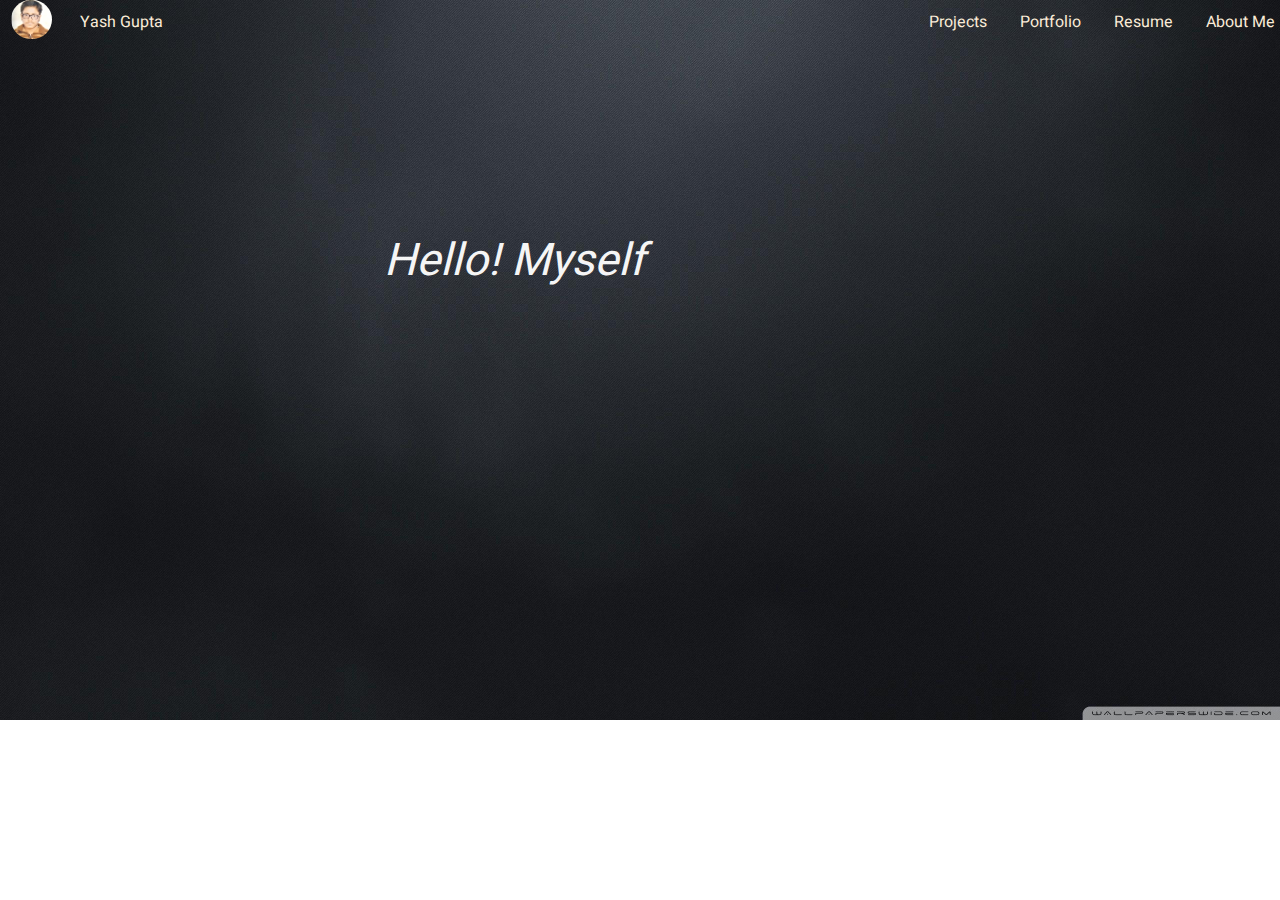
<file: index.html>
<!DOCTYPE html>
<html lang="en">

<head>
    <meta charset="UTF-8">
    <meta name="viewport" content="width=device-width, initial-scale=1.0">
    <title>Yash Gupta</title>
    <link rel="stylesheet" href="css/index.css">
    <link href="https://fonts.googleapis.com/css2?family=Heebo&display=swap" rel="stylesheet">
    <link rel="icon" href="images/favicon.jpg" type="image/jpg">
</head>

<body>
    <!-- Designing hamburger -->
    <div class="hamburger" id="hamburger">
        <div class="line"></div>
        <div class="line"></div>
        <div class="line"></div>
    </div>

    <!-- navigation bar -->
    <nav class="nav-bar">
        <ul class="nav-list" id="ul">
            <div class="my-name">
                <img src="images/myphoto.jpg" id="myphoto" alt="Yash Gupta" title="Click Here">
                <a href="index.html">
                    <li class="nav-elements">Yash Gupta</li>
                </a>
            </div>
            <div class="other-items">
                <a href="projects.html" title="projects">
                    <li class="nav-elements"> Projects</li>
                </a>
                <a href="https://yashg5080.github.io/Yash-Portfolio/" title="Portfolio">
                    <li class="nav-elements"> Portfolio</li>
                </a>

                <a href="resume/resume.pdf" target="_blank" title="resume">
                    <li class="nav-elements"> Resume</li>
                </a>
                <a href="about.html">
                    <li class="nav-elements" title="About"> About Me</li>
                </a>
            </div>
        </ul>
    </nav>
    
    <!-- Displaying my image when someone clicks on it -->
    <div class="imgdisp" id='imgdisp'>
        <div id="cross" style="color: antiquewhite;">&times;</div>
        <div class="image"><img src="images/myphoto.jpg" alt="photo"></div>
        <div class="caption">Yash Gupta</div>
    </div>
    <section>
        <p id="content"> </p>
    </section>
    <script src="js/index.js"></script>

</body>

</html>
</file>
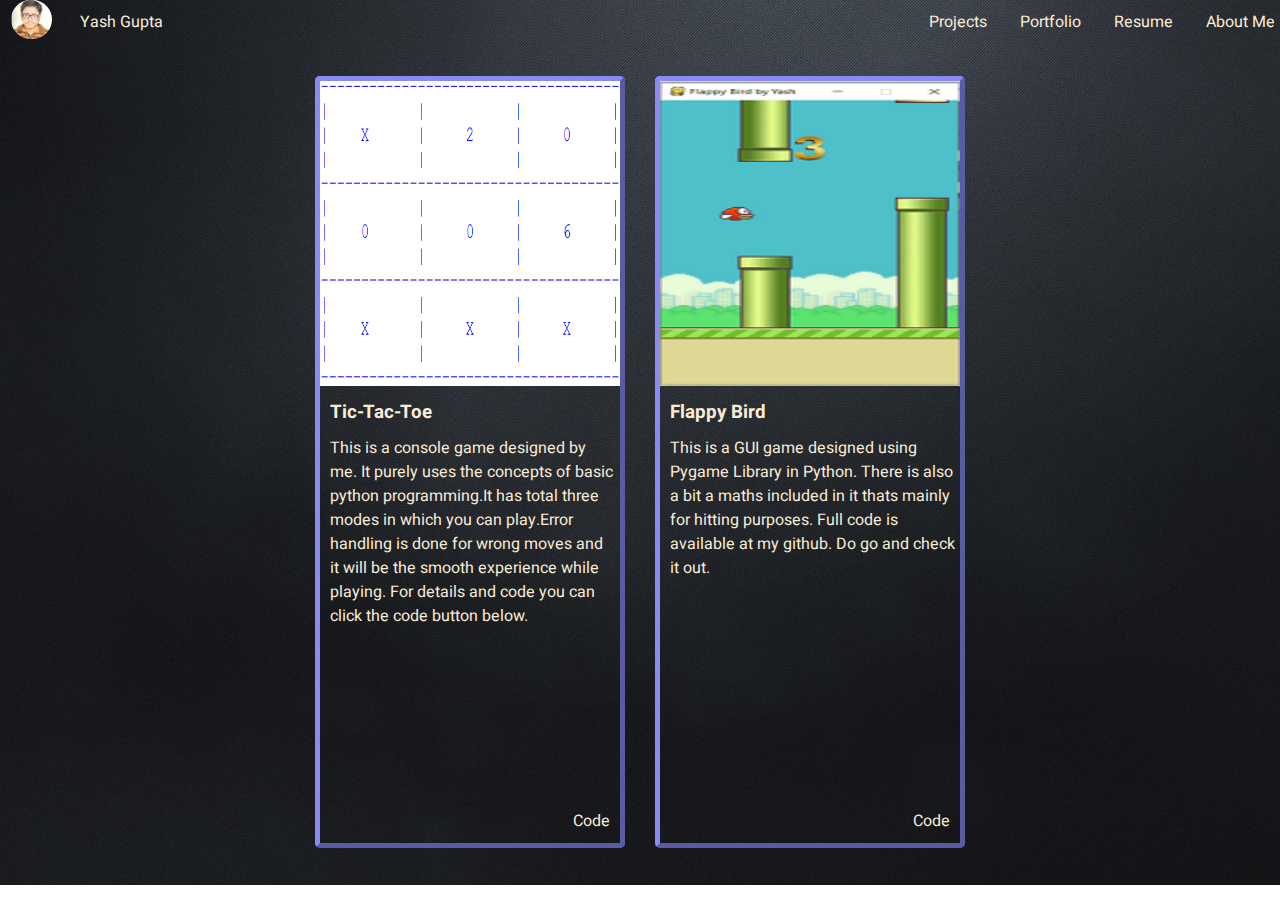
<file: projects.html>
<!DOCTYPE html>
<html lang="en">

<head>
    <meta charset="UTF-8">
    <meta name="viewport" content="width=device-width, initial-scale=1.0">
    <title>Projects</title>
    <link rel="stylesheet" href="css/index.css">
    <link rel="stylesheet" href="css/project.css">
    <link href="https://fonts.googleapis.com/css2?family=Heebo&display=swap" rel="stylesheet">
    <link rel="icon" href="images/favicon.jpg" type="image/jpg">
</head>

<body>
    <!-- Designing hamburger -->
    <div class="hamburger" id="hamburger">
        <div class="line"></div>
        <div class="line"></div>
        <div class="line"></div>
    </div>
    <nav class="nav-bar">
        <ul class="nav-list" id="ul">
            <div class="my-name">
                <img src="images/myphoto.jpg" id="myphoto" alt="Yash Gupta">
                <a href="index.html">
                    <li class="nav-elements">Yash Gupta</li>
                </a>
            </div>
            <div class="other-items">
                <a href="projects.html" title="projects">
                    <li class="nav-elements"> Projects</li>
                </a>
                <a href="https://yashg5080.github.io/Yash-Portfolio/" title="Portfolio">
                    <li class="nav-elements"> Portfolio</li>
                </a>
                <a href="resume/resume.pdf" target="_blank" title="resume">
                    <li class="nav-elements" > Resume</li>
                </a>
                <a href="about.html" title="About">
                    <li class="nav-elements"> About Me</li>
                </a>
            </div>
        </ul>
    </nav>
    <!-- Displaying my image when someone clicks on it -->
    <div class="imgdisp" id='imgdisp'>
        <div id="cross" style="color: antiquewhite;">&times;</div>
        <div class="image"><img src="images/myphoto.jpg" alt="photo"></div>
        <div class="caption">Yash Gupta</div>
    </div>
    
    <section>
        <div class="parent">
            <div class="project">
                <img src="images/project1.png" alt="project1">
                <div class="content">
                    <h3>Tic-Tac-Toe</h3>
                    <p>This is a console game designed by me. It purely uses the concepts of basic python programming.It has total three modes in which you can play.Error handling is done for wrong moves and it will be the smooth experience while playing. For details and code you can click the code button below.</p>
                </div>
              <a href="https://github.com/Yashg5080/Tic-Tac-Toe-game" target="_blank">Code</a>
            </div>
            <div class="project">
                <img src="images/project2.png" alt="project1">
                <div class="content">
                    <h3>Flappy Bird</h3>
                    <p>This is a GUI game designed using Pygame Library in Python. There is also a bit a maths included in it thats mainly for hitting purposes. Full code is available at my github. Do go and check it out. </p>
                </div>
              <a href="https://github.com/Yashg5080/Flappy-Bird-Game" target="_blank">Code</a>
            </div>
        </div>
    </section>
    <script src="js/project.js"></script>
</body>

</html>
</file>
<file: css/index.css>
* {
  margin: 0px;
  padding: 0px;
}

body {
  background-image: url('../images/bg.jpg');
  background-repeat: no-repeat;
  background-size: cover;
  font-family: 'Heebo', sans-serif;
  color: antiquewhite;
  /* background-blend-mode: darken; */
  /* background-color: #2e273f; */
}

.nav-bar {
  background-color: none
}

.nav-list {
  display: flex;
  list-style: none;
  color: white;
}

.my-name {
  display: flex;
  width: 50%;
}

.nav-elements {
  padding-top: 10px;
  margin-left: 23px;
  padding-left: 5px;
  padding-right: 5px;
  padding-bottom: 5px;
}

/* .my-name a li{
  padding-top: 8px;
} */

.my-name img {
  height: 39px;
  width: 41px;
  filter: brightness(135%);
  margin-left: 11px;
  border-radius: 100px;
}

.my-name img:hover {
  cursor: pointer;
  opacity: 0.94;
  transition: 0.3s;
}

.other-items {
  display: flex;
  width: 50%;
  justify-content: flex-end;
}

.other-items li {
  padding-top: 10px;
  margin-left: 23px;
  padding-left: 5px;
  padding-right: 5px;
  padding-bottom: 5px
}

.nav-elements:hover {
  cursor: pointer;
  background-color: rgb(0, 255, 213);
  color: rgba(17, 1, 1, 0.986);
}

.other-items a {
  text-decoration: none;
  color: antiquewhite;
}

.my-name a {
  text-decoration: none;
  color: antiquewhite;
}

/* Settings when anyone clicks on image */
.imgdisp {
  display: none;
  flex-direction: column;
  align-items: center;
  width: 100%;
  height: 100%;
  margin-top: 11vh;
  animation-name: zoom;
  animation-duration: 0.6s;
}

#cross {
  color: antiquewhite;
  margin-left: 18vw;
  font-size: 38px;
}

#cross:hover {
  color: #bbb;
  text-decoration: none;
  cursor: pointer;
}

.image img {
  border-radius: 100vh;
  height: 50vh;
  width: 50vh;
}

.blur {
  filter: blur(5px);
  -webkit-filter: blur(5px);
  -moz-filter: blur(5px);
  -o-filter: blur(5px);
  -ms-filter: blur(5px);
}

#content {
  color: whitesmoke;
  margin: auto;
  margin-top: 21vh;
  max-width: 40vw;
  font-size: 5vh;
  font-style: italic;
}

.hamburger {
  display: none;
  margin: 5px;
  border: 1px solid white;
  border-radius: 5px;
  height: 30px;
  width: 36px;
}

.line {
  /* background-color: white; */
  border: 1px solid white;
  margin: 6px;
  background-color: wheat;

}


@keyframes zoom {
  from {
    transform: scale(0)
  }

  to {
    transform: scale(1)
  }
}

/* Making website responsive */
@media only screen and (max-width: 570px) {

  body {
    height: 150vh;
  }

  .nav-list {
    display: none;
    flex-direction: column;
  }

  .hamburger {
    display: block;
  }

  #content{
    color: whitesmoke;
    margin: auto;
    margin-top: 4vh;
    max-width: 95vw;
    font-size: 5vh;
    font-style: italic;
  }

  .my-name,
  .other-items {
    flex-direction: column;
    width: 100%;
    align-items: center;
    justify-content: center;
  }

  .trans {
    transition: all 10s ease-out;
  }

  .display {
    display: flex;
  }
}
</file>
<file: css/project.css>
.parent {
    display: flex;
    flex-direction: row;
    align-items: center;
    justify-content: center;
    height: 94vh;
    gap: 30px;
}

.project {
    position: relative;
    border: 5px outset rgb(138, 138, 247);
    border-radius: 5px;
    width: 300px;
    height: 90%;
}

.project img {
    width: inherit;
    height: 40%;
}

.content {
    margin-left: 10px;
    margin-top: 5px;
    margin-right: 5px;
}

.content h3 {
    margin-bottom: 10px;
}

.project a {
    text-decoration: none;
    color: antiquewhite;
    position: absolute;
    bottom: 10px;
    right: 10px;

}

.project a:hover {
    background-color: rgb(155, 151, 151);
    color: black;
}

@media only screen and (max-width: 700px) {
    body {
        height: 1400px;
    }

    .parent {
        margin-top: 400px;
        flex-direction: column;
    }

    .project {
        height: 700px;
    }

    .display {
        display: flex;
    }
    .display1{
        display: none;
    }

}
</file>
